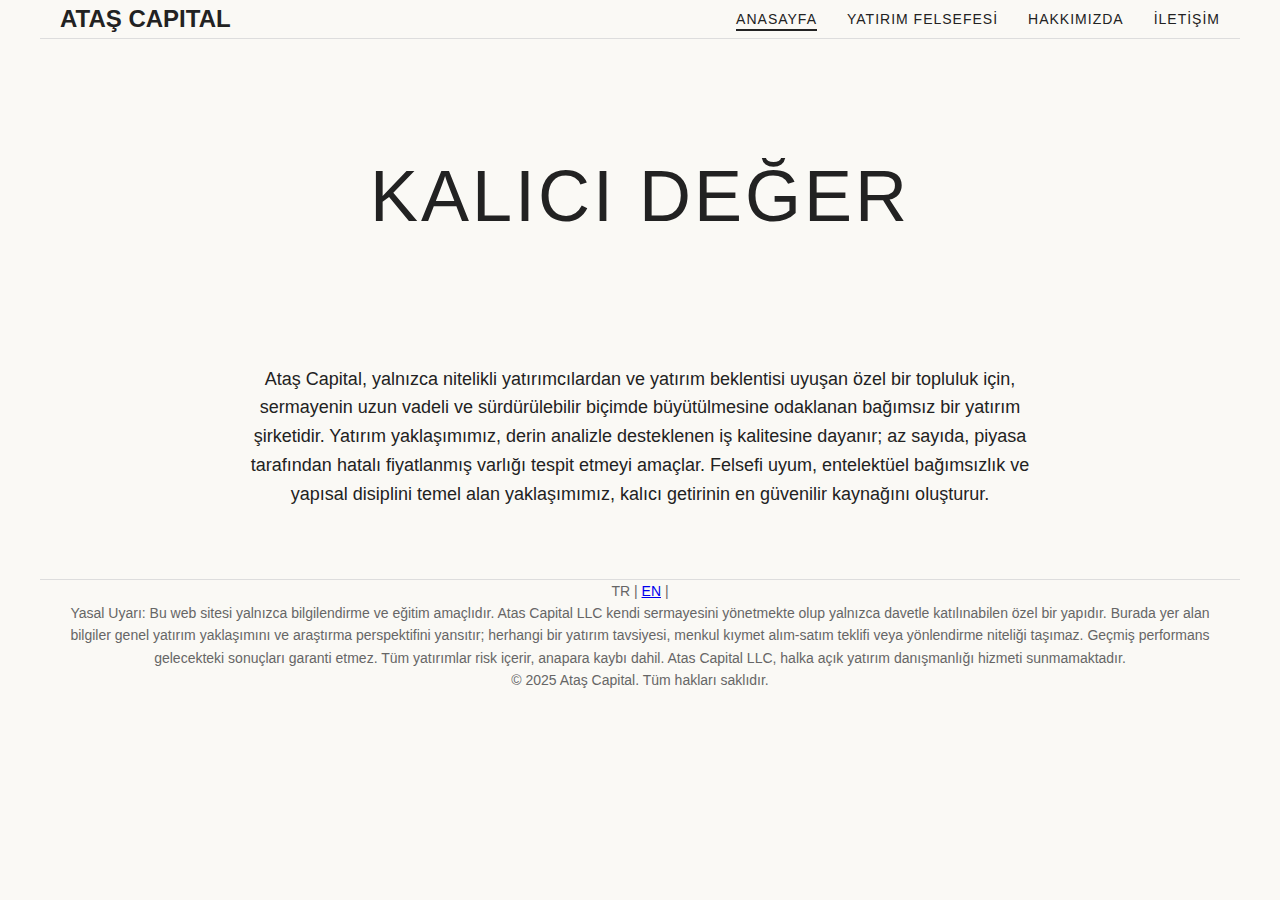
<file: index.html>
<!DOCTYPE html>
<html lang="tr">
<head>
  <meta charset="UTF-8" />
  <meta name="viewport" content="width=device-width, initial-scale=1.0" />
  <title>Ataş Capital</title>
  <link rel="stylesheet" href="/style.css" />
</head>
<body>
  <header class="container">
    <a href="index.html" class="logo">ATAŞ CAPITAL</a>
    <nav>
      <ul>
        <li><a href="index.html" class="active">ANASAYFA</a></li>
        <li><a href="felsefe.html">YATIRIM FELSEFESİ</a></li>
        <li><a href="hakkinda.html">HAKKIMIZDA</a></li>
        <li><a href="iletisim.html">İLETİŞİM</a></li>
      </ul>
    </nav>
    <div class="menu-toggle">☰</div>
  </header>

  <main>
    <section class="hero">
      <h1>KALICI DEĞER</h1>
    </section>

    <section class="content">
      <div class="text-block">
        <p>
          Ataş Capital, yalnızca nitelikli yatırımcılardan ve yatırım beklentisi uyuşan özel bir topluluk için, sermayenin uzun vadeli ve sürdürülebilir biçimde büyütülmesine odaklanan bağımsız bir yatırım şirketidir. Yatırım yaklaşımımız, derin analizle desteklenen iş kalitesine dayanır; az sayıda, piyasa tarafından hatalı fiyatlanmış varlığı tespit etmeyi amaçlar. Felsefi uyum, entelektüel bağımsızlık ve yapısal disiplini temel alan yaklaşımımız, kalıcı getirinin en güvenilir kaynağını oluşturur.
        </p>
      </div>
    </section>
  </main>

  <footer class="container">
    <p>
      <span>TR</span> | 
      <a href="/index.html">EN</a> | 
    </p>
    <p>Yasal Uyarı:
      Bu web sitesi yalnızca bilgilendirme ve eğitim amaçlıdır.
      Atas Capital LLC kendi sermayesini yönetmekte olup yalnızca davetle katılınabilen özel bir yapıdır.
      Burada yer alan bilgiler genel yatırım yaklaşımını ve araştırma perspektifini yansıtır; herhangi bir yatırım tavsiyesi, menkul kıymet alım-satım teklifi veya yönlendirme niteliği taşımaz.
      Geçmiş performans gelecekteki sonuçları garanti etmez. Tüm yatırımlar risk içerir, anapara kaybı dahil.
      Atas Capital LLC, halka açık yatırım danışmanlığı hizmeti sunmamaktadır.</p>
    <p>&copy; 2025 Ataş Capital. Tüm hakları saklıdır.</p>
  </footer>

  <script src="/script.js"></script>
</body>
</html>
</file>
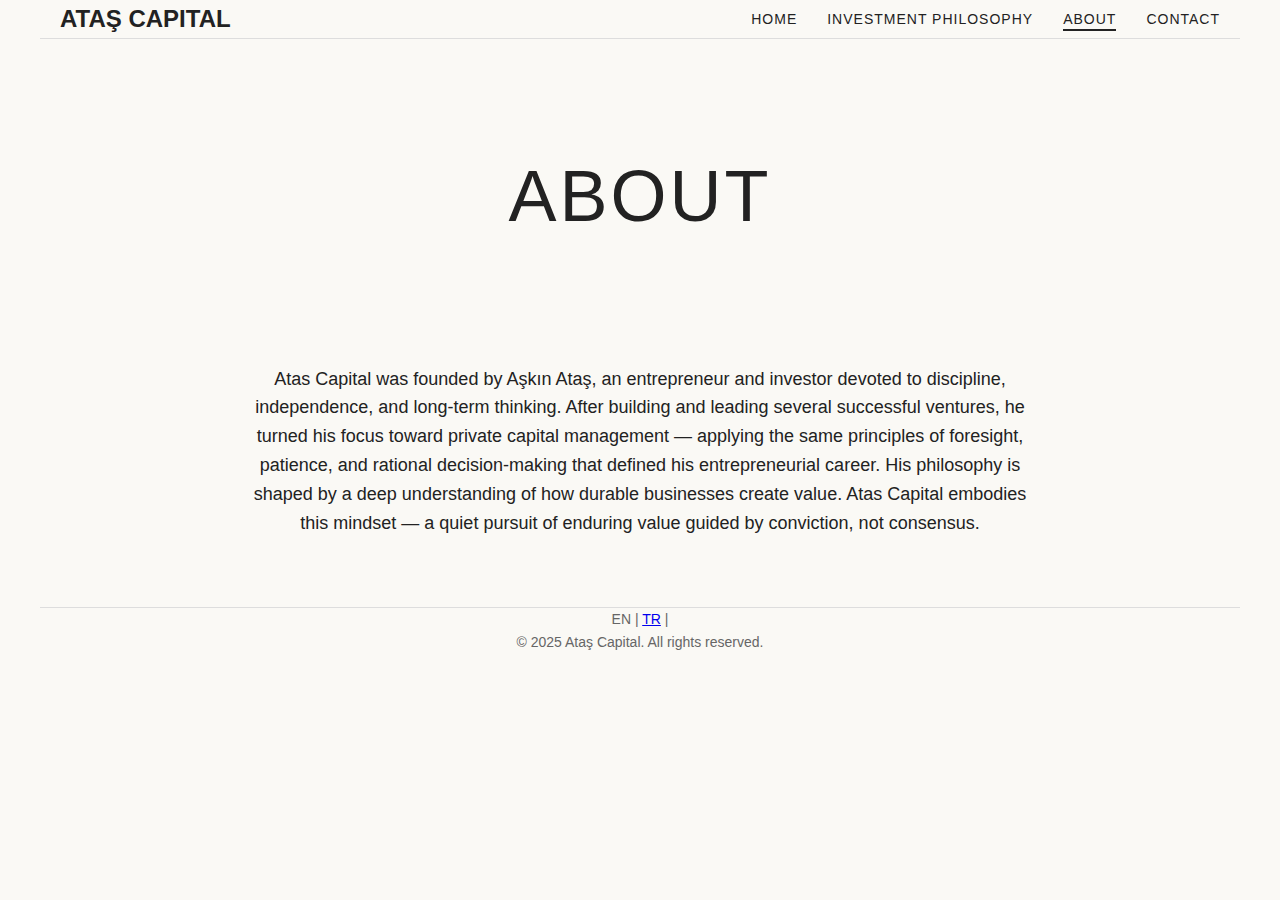
<file: about.html>
<!DOCTYPE html>
<html lang="en">
<head>
  <meta charset="UTF-8" />
  <meta name="viewport" content="width=device-width, initial-scale=1.0" />
  <title>About – Ataş Capital</title>
  <link rel="stylesheet" href="style.css" />
</head>
<body>
  <header class="container">
    <a href="index.html" class="logo">ATAŞ CAPITAL</a>
    <nav>
      <ul>
        <li><a href="index.html">HOME</a></li>
        <li><a href="philosophy.html">INVESTMENT PHILOSOPHY</a></li>
        <li><a href="about.html" class="active">ABOUT</a></li>
        <li><a href="contact.html">CONTACT</a></li>
      </ul>
    </nav>
    <div class="menu-toggle">☰</div>
  </header>

  <main>
    <section class="hero">
      <h1>ABOUT</h1>
    </section>

    <section class="content">
      <div class="text-block">
        <p>
          Atas Capital was founded by Aşkın Ataş, an entrepreneur and investor devoted to discipline, independence, and long-term thinking. After building and leading several successful ventures, he turned his focus toward private capital management — applying the same principles of foresight, patience, and rational decision-making that defined his entrepreneurial career. His philosophy is shaped by a deep understanding of how durable businesses create value. Atas Capital embodies this mindset — a quiet pursuit of enduring value guided by conviction, not consensus.
        </p>
      </div>
    </section>
  </main>

  <footer class="container">
    <p>
      <span>EN</span> | 
      <a href="tr/index.html">TR</a> | 
    </p>
    <p>&copy; 2025 Ataş Capital. All rights reserved.</p>
  </footer>

  <script src="script.js"></script>
</body>
</html>
</file>
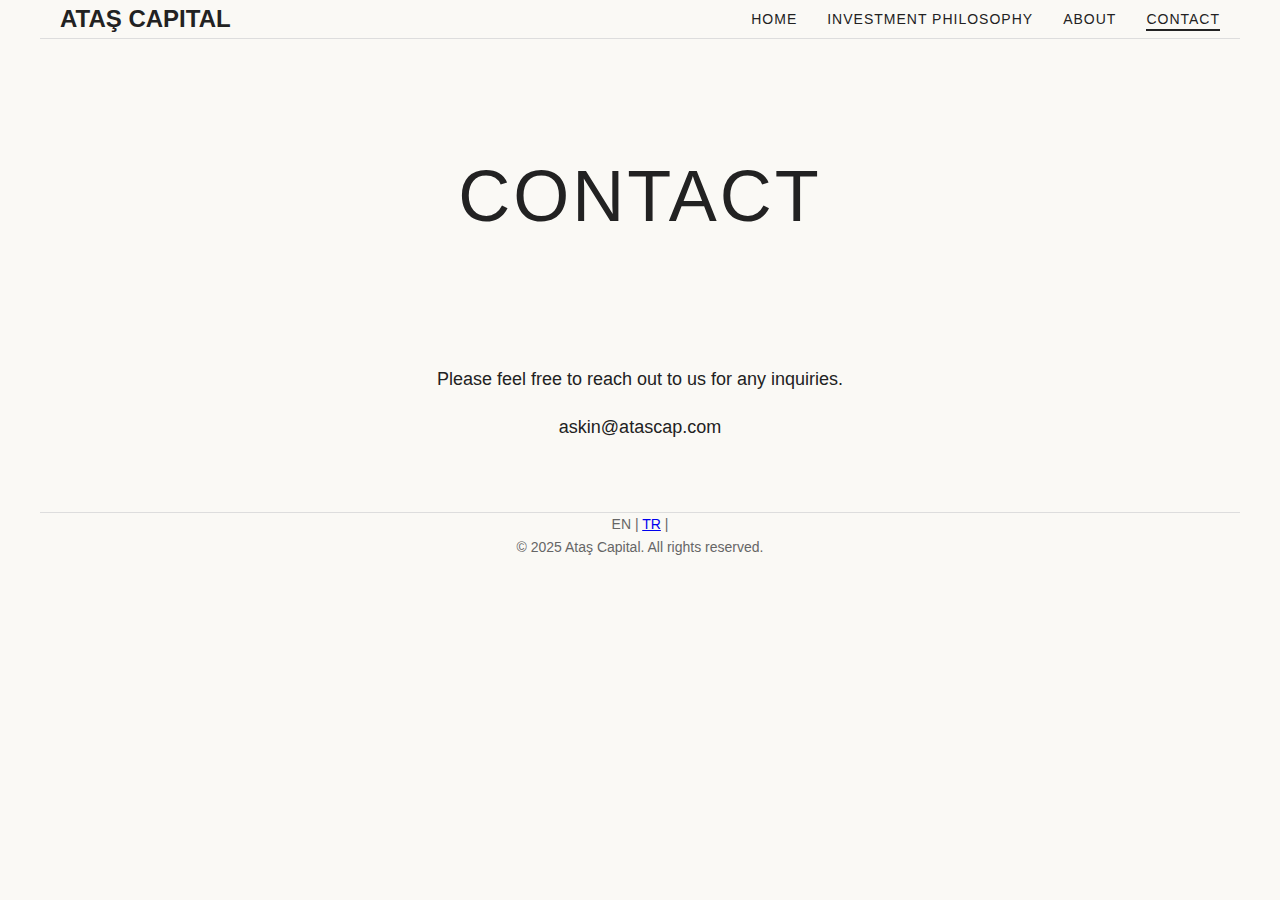
<file: contact.html>
<!DOCTYPE html>
<html lang="en">
<head>
  <meta charset="UTF-8" />
  <meta name="viewport" content="width=device-width, initial-scale=1.0" />
  <title>Contact – Ataş Capital</title>
  <link rel="stylesheet" href="style.css" />
</head>
<body>
  <header class="container">
    <a href="index.html" class="logo">ATAŞ CAPITAL</a>
    <nav>
      <ul>
        <li><a href="index.html">HOME</a></li>
        <li><a href="philosophy.html">INVESTMENT PHILOSOPHY</a></li>
        <li><a href="about.html">ABOUT</a></li>
        <li><a href="contact.html" class="active">CONTACT</a></li>
      </ul>
    </nav>
    <div class="menu-toggle">☰</div>
  </header>

  <main>
    <section class="hero">
      <h1>CONTACT</h1>
    </section>

    <section class="content">
      <div class="text-block">
        <p>Please feel free to reach out to us for any inquiries.</p>
        <p><a href="mailto:askin@atascap.com" style="color: inherit; text-decoration: none;">askin@atascap.com</a></p>
      </div>
    </section>
  </main>

  <footer class="container">
    <p>
      <span>EN</span> | 
      <a href="tr/index.html">TR</a> | 
    </p>
    <p>&copy; 2025 Ataş Capital. All rights reserved.</p>
  </footer>

  <script src="script.js"></script>
</body>
</html>
</file>
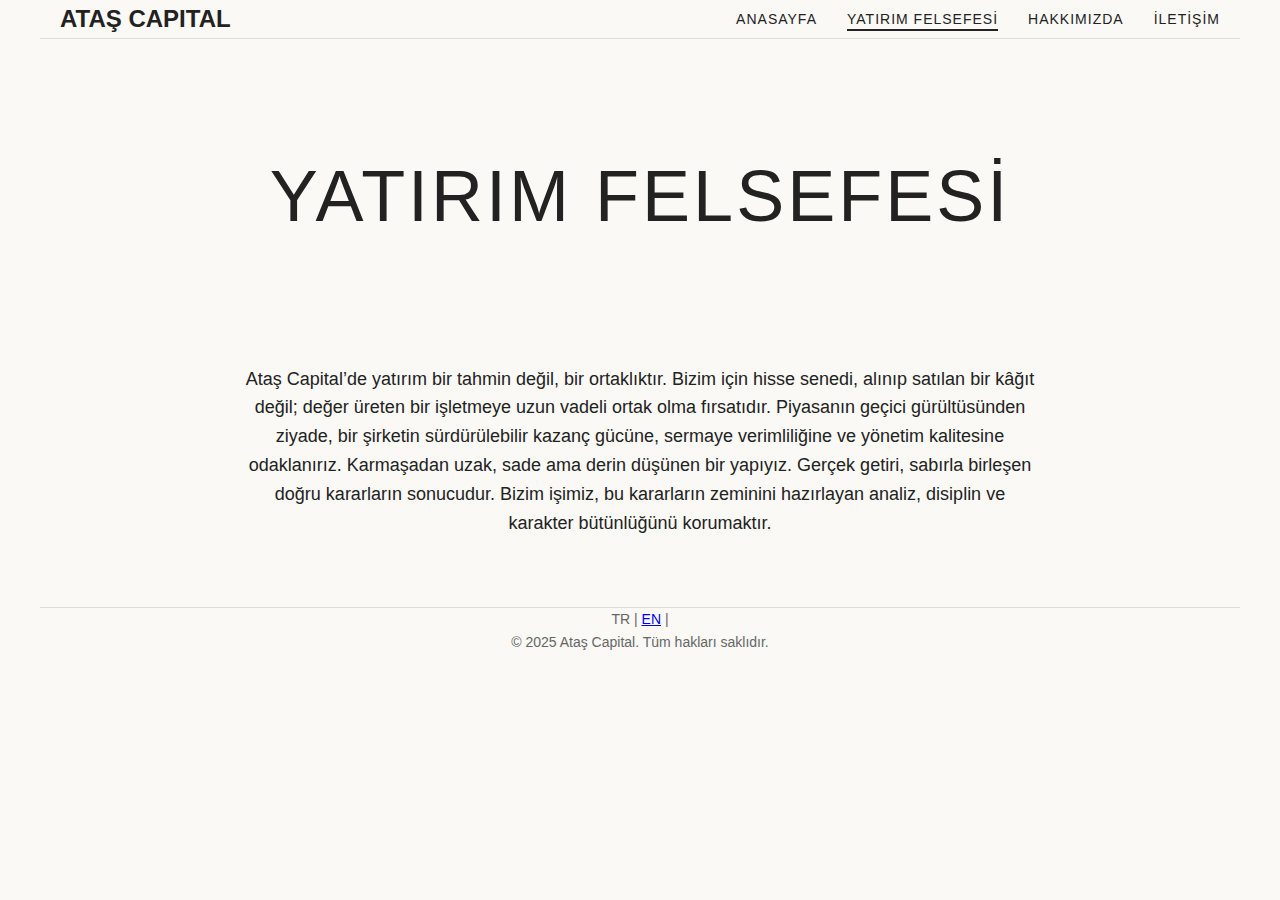
<file: felsefe.html>
<!DOCTYPE html>
<html lang="tr">
<head>
  <meta charset="UTF-8" />
  <meta name="viewport" content="width=device-width, initial-scale=1.0" />
  <title>Yatırım Felsefesi – Ataş Capital</title>
  <link rel="stylesheet" href="/style.css" />
</head>
<body>
  <header class="container">
    <a href="index.html" class="logo">ATAŞ CAPITAL</a>
    <nav>
      <ul>
        <li><a href="index.html">ANASAYFA</a></li>
        <li><a href="felsefe.html" class="active">YATIRIM FELSEFESİ</a></li>
        <li><a href="hakkinda.html">HAKKIMIZDA</a></li>
        <li><a href="iletisim.html">İLETİŞİM</a></li>
      </ul>
    </nav>
    <div class="menu-toggle">☰</div>
  </header>

  <main>
    <section class="hero">
      <h1>YATIRIM FELSEFESİ</h1>
    </section>

    <section class="content">
      <div class="text-block">
        <p>
          Ataş Capital’de yatırım bir tahmin değil, bir ortaklıktır. Bizim için hisse senedi, alınıp satılan bir kâğıt değil; değer üreten bir işletmeye uzun vadeli ortak olma fırsatıdır. Piyasanın geçici gürültüsünden ziyade, bir şirketin sürdürülebilir kazanç gücüne, sermaye verimliliğine ve yönetim kalitesine odaklanırız. Karmaşadan uzak, sade ama derin düşünen bir yapıyız. Gerçek getiri, sabırla birleşen doğru kararların sonucudur. Bizim işimiz, bu kararların zeminini hazırlayan analiz, disiplin ve karakter bütünlüğünü korumaktır.
        </p>
      </div>
    </section>
  </main>

  <footer class="container">
    <p>
      <span>TR</span> | 
      <a href="/index.html">EN</a> | 
    </p>
    <p>&copy; 2025 Ataş Capital. Tüm hakları saklıdır.</p>
  </footer>

  <script src="/script.js"></script>
</body>
</html>
</file>
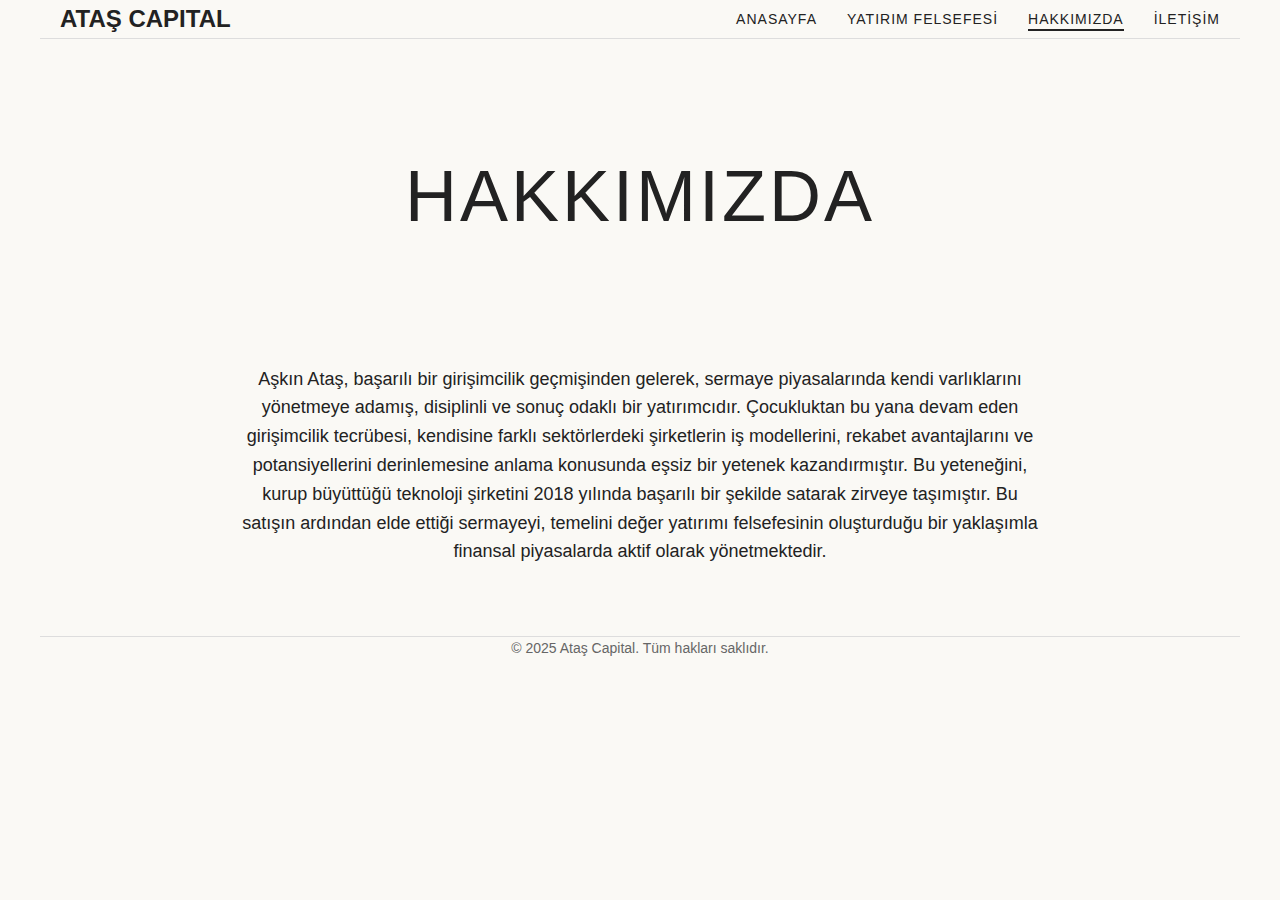
<file: hakkimizda.html>
<!DOCTYPE html>
<html lang="tr">
<head>
  <meta charset="UTF-8" />
  <meta name="viewport" content="width=device-width, initial-scale=1.0" />
  <title>Hakkımızda – Ataş Capital</title>
  <link rel="stylesheet" href="style.css" />
</head>
<body>
  <header class="container">
    <a href="index.html" class="logo">ATAŞ CAPITAL</a>
    <nav>
      <ul>
        <li><a href="index.html">ANASAYFA</a></li>
        <li><a href="felsefe.html">YATIRIM FELSEFESİ</a></li>
        <li><a href="hakkimizda.html" class="active">HAKKIMIZDA</a></li>
        <li><a href="iletisim.html">İLETİŞİM</a></li>
      </ul>
    </nav>
    <div class="menu-toggle">☰</div>
  </header>

  <main>
    <section class="hero">
      <h1>HAKKIMIZDA</h1>
    </section>

    <section class="content">
      <div class="text-block">
        <p>
          Aşkın Ataş, başarılı bir girişimcilik geçmişinden gelerek, sermaye piyasalarında kendi varlıklarını yönetmeye adamış, disiplinli ve sonuç odaklı bir yatırımcıdır. Çocukluktan bu yana devam eden girişimcilik tecrübesi, kendisine farklı sektörlerdeki şirketlerin iş modellerini, rekabet avantajlarını ve potansiyellerini derinlemesine anlama konusunda eşsiz bir yetenek kazandırmıştır. Bu yeteneğini, kurup büyüttüğü teknoloji şirketini 2018 yılında başarılı bir şekilde satarak zirveye taşımıştır. Bu satışın ardından elde ettiği sermayeyi, temelini değer yatırımı felsefesinin oluşturduğu bir yaklaşımla finansal piyasalarda aktif olarak yönetmektedir.
        </p>
      </div>
    </section>
  </main>

  <footer class="container">
    <p>&copy; 2025 Ataş Capital. Tüm hakları saklıdır.</p>
  </footer>

  <script src="script.js"></script>
</body>
</html>
</file>
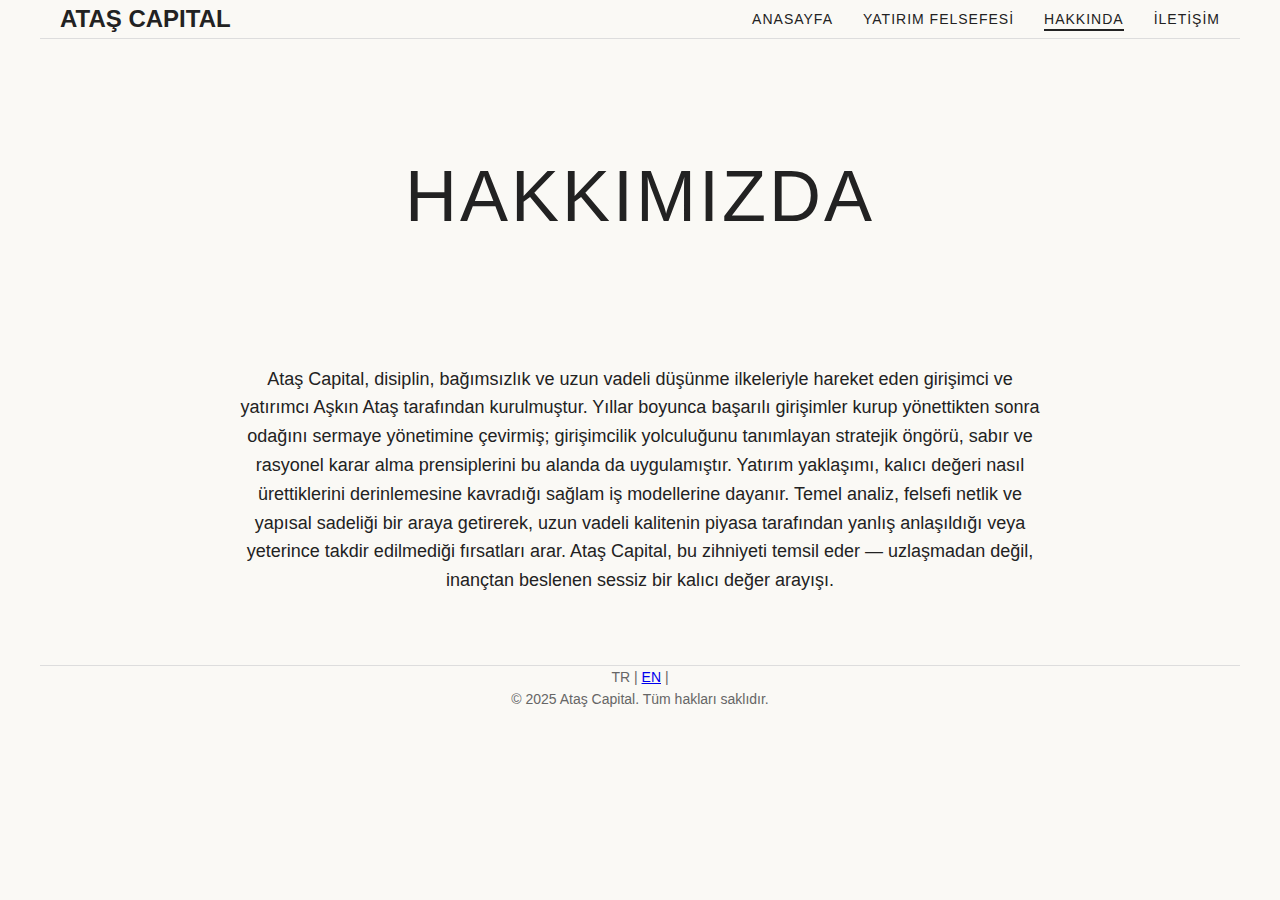
<file: hakkinda.html>
<!DOCTYPE html>
<html lang="tr">
<head>
  <meta charset="UTF-8" />
  <meta name="viewport" content="width=device-width, initial-scale=1.0" />
  <title>Hakkımızda – Ataş Capital</title>
  <link rel="stylesheet" href="/style.css" />
</head>
<body>
  <header class="container">
    <a href="index.html" class="logo">ATAŞ CAPITAL</a>
    <nav>
      <ul>
        <li><a href="index.html">ANASAYFA</a></li>
        <li><a href="felsefe.html">YATIRIM FELSEFESİ</a></li>
        <li><a href="hakkinda.html" class="active">HAKKINDA</a></li>
        <li><a href="iletisim.html">İLETİŞİM</a></li>
      </ul>
    </nav>
    <div class="menu-toggle">☰</div>
  </header>

  <main>
    <section class="hero">
      <h1>HAKKIMIZDA</h1>
    </section>

    <section class="content">
      <div class="text-block">
        <p>
          Ataş Capital, disiplin, bağımsızlık ve uzun vadeli düşünme ilkeleriyle hareket eden girişimci ve yatırımcı Aşkın Ataş tarafından kurulmuştur.
Yıllar boyunca başarılı girişimler kurup yönettikten sonra odağını sermaye yönetimine çevirmiş; girişimcilik yolculuğunu tanımlayan stratejik öngörü, sabır ve rasyonel karar alma prensiplerini bu alanda da uygulamıştır.

Yatırım yaklaşımı, kalıcı değeri nasıl ürettiklerini derinlemesine kavradığı sağlam iş modellerine dayanır.
Temel analiz, felsefi netlik ve yapısal sadeliği bir araya getirerek, uzun vadeli kalitenin piyasa tarafından yanlış anlaşıldığı veya yeterince takdir edilmediği fırsatları arar.

Ataş Capital, bu zihniyeti temsil eder — uzlaşmadan değil, inançtan beslenen sessiz bir kalıcı değer arayışı.
        </p>
      </div>
    </section>
  </main>

  <footer class="container">
    <p>
      <span>TR</span> | 
      <a href="/index.html">EN</a> | 
    </p>
    <p>&copy; 2025 Ataş Capital. Tüm hakları saklıdır.</p>
  </footer>

  <script src="/script.js"></script>
</body>
</html>
</file>
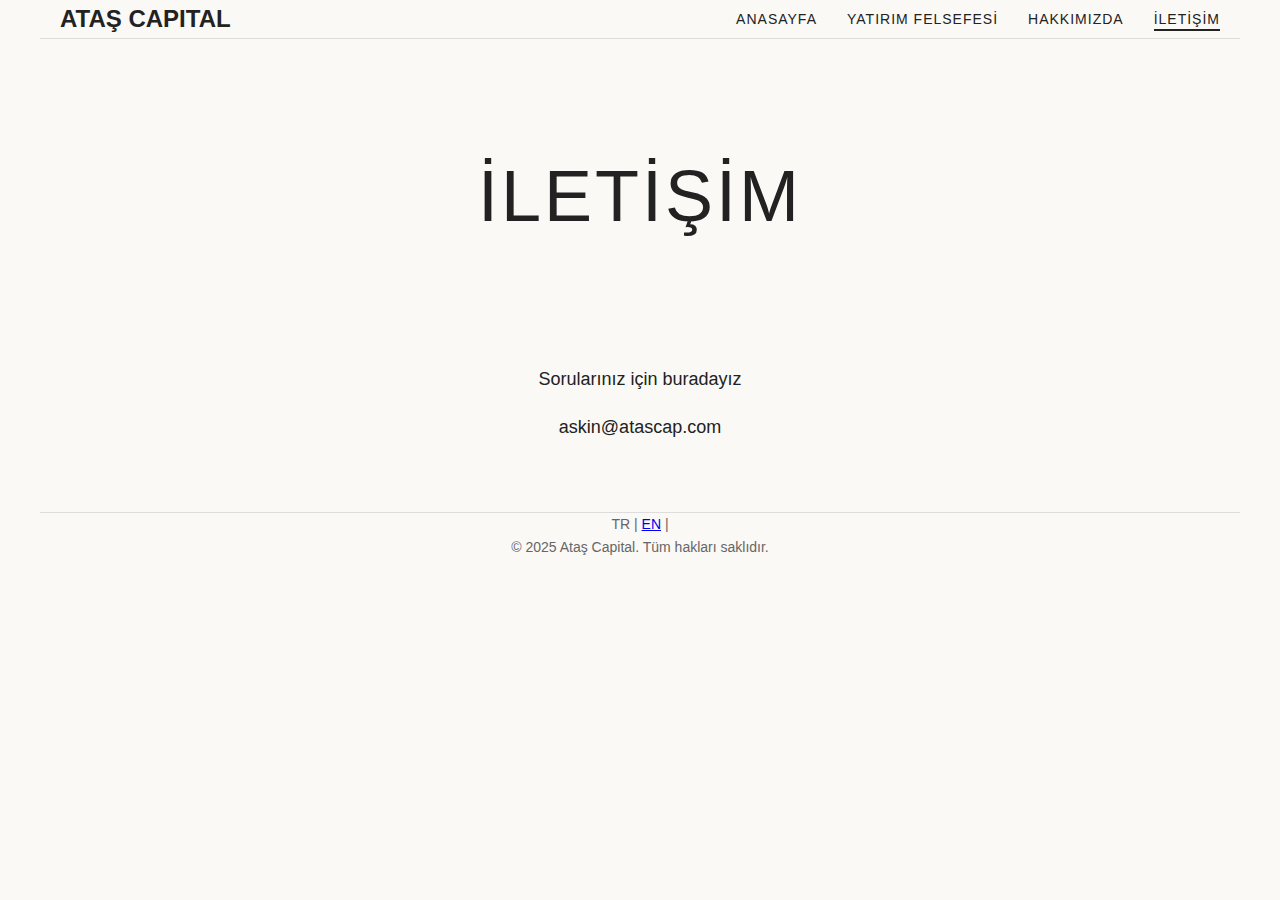
<file: iletisim.html>
<!DOCTYPE html>
<html lang="tr">
<head>
  <meta charset="UTF-8" />
  <meta name="viewport" content="width=device-width, initial-scale=1.0" />
  <title>İletişim – Ataş Capital</title>
  <link rel="stylesheet" href="/style.css" />
</head>
<body>
  <header class="container">
    <a href="index.html" class="logo">ATAŞ CAPITAL</a>
    <nav>
      <ul>
        <li><a href="index.html">ANASAYFA</a></li>
        <li><a href="felsefe.html">YATIRIM FELSEFESİ</a></li>
        <li><a href="hakkinda.html">HAKKIMIZDA</a></li>
        <li><a href="iletisim.html" class="active">İLETİŞİM</a></li>
      </ul>
    </nav>
    <div class="menu-toggle">☰</div>
  </header>

  <main>
    <section class="hero">
      <h1>İLETİŞİM</h1>
    </section>

    <section class="content">
      <div class="text-block">
        <p>Sorularınız için buradayız</p>
        <p><a href="mailto:askin@atascap.com" style="color: inherit; text-decoration: none;">askin@atascap.com</a></p>
      </div>
    </section>
  </main>

  <footer class="container">
    <p>
      <span>TR</span> | 
      <a href="/index.html">EN</a> | 
    </p>
    <p>&copy; 2025 Ataş Capital. Tüm hakları saklıdır.</p>
  </footer>

  <script src="/script.js"></script>
</body>
</html>
</file>
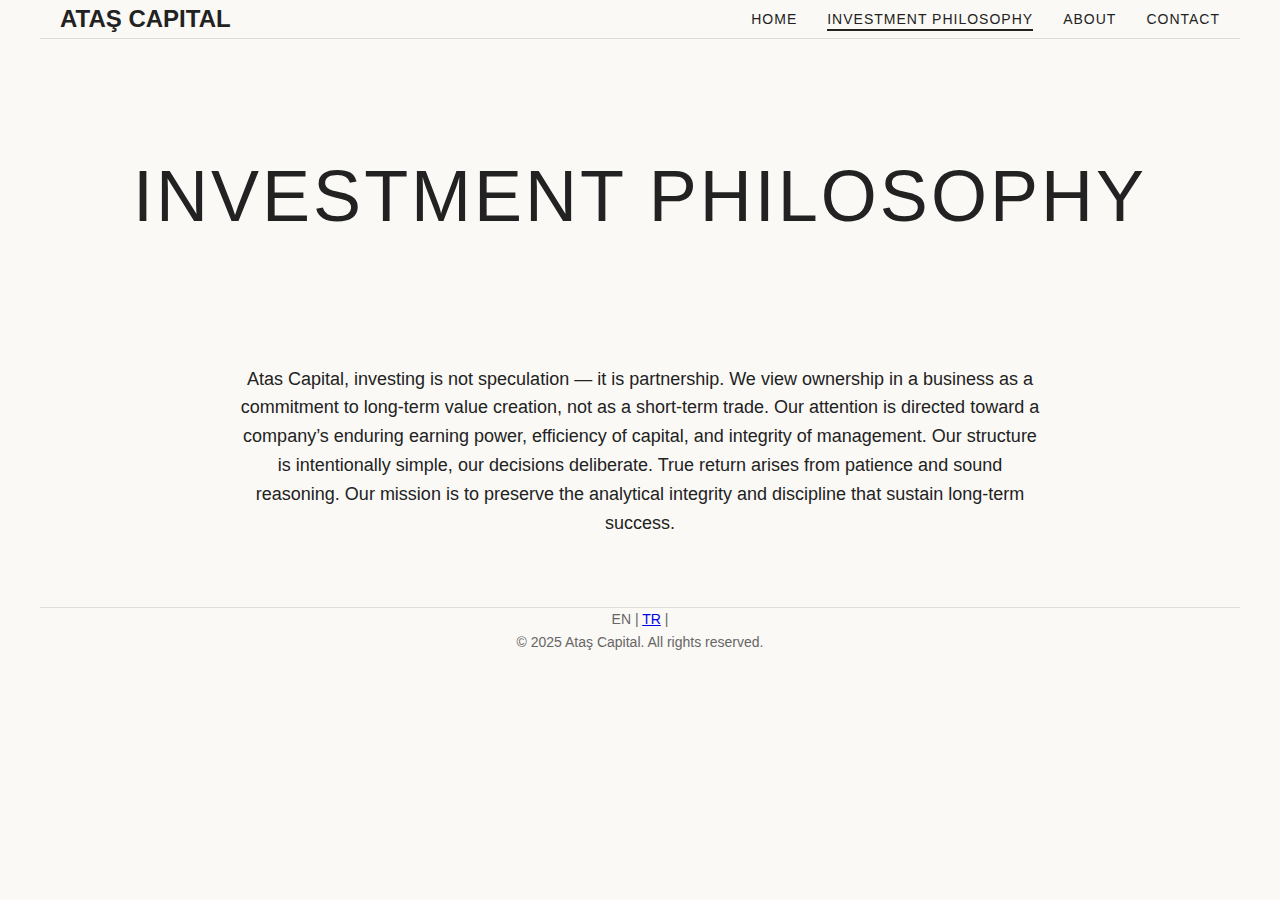
<file: philosophy.html>
<!DOCTYPE html>
<html lang="en">
<head>
  <meta charset="UTF-8" />
  <meta name="viewport" content="width=device-width, initial-scale=1.0" />
  <title>Investment Philosophy – Ataş Capital</title>
  <link rel="stylesheet" href="style.css" />
</head>
<body>
  <header class="container">
    <a href="index.html" class="logo">ATAŞ CAPITAL</a>
    <nav>
      <ul>
        <li><a href="index.html">HOME</a></li>
        <li><a href="philosophy.html" class="active">INVESTMENT PHILOSOPHY</a></li>
        <li><a href="about.html">ABOUT</a></li>
        <li><a href="contact.html">CONTACT</a></li>
      </ul>
    </nav>
    <div class="menu-toggle">☰</div>
  </header>

  <main>
    <section class="hero">
      <h1>INVESTMENT PHILOSOPHY</h1>
    </section>

    <section class="content">
      <div class="text-block">
        <p>
          Atas Capital, investing is not speculation — it is partnership. We view ownership in a business as a commitment to long-term value creation, not as a short-term trade. Our attention is directed toward a company’s enduring earning power, efficiency of capital, and integrity of management. Our structure is intentionally simple, our decisions deliberate. True return arises from patience and sound reasoning. Our mission is to preserve the analytical integrity and discipline that sustain long-term success.
        </p>
      </div>
    </section>
  </main>

  <footer class="container">
    <p>
      <span>EN</span> | 
      <a href="tr/index.html">TR</a> | 
    </p>
    <p>&copy; 2025 Ataş Capital. All rights reserved.</p>
  </footer>

  <script src="script.js"></script>
</body>
</html>
</file>
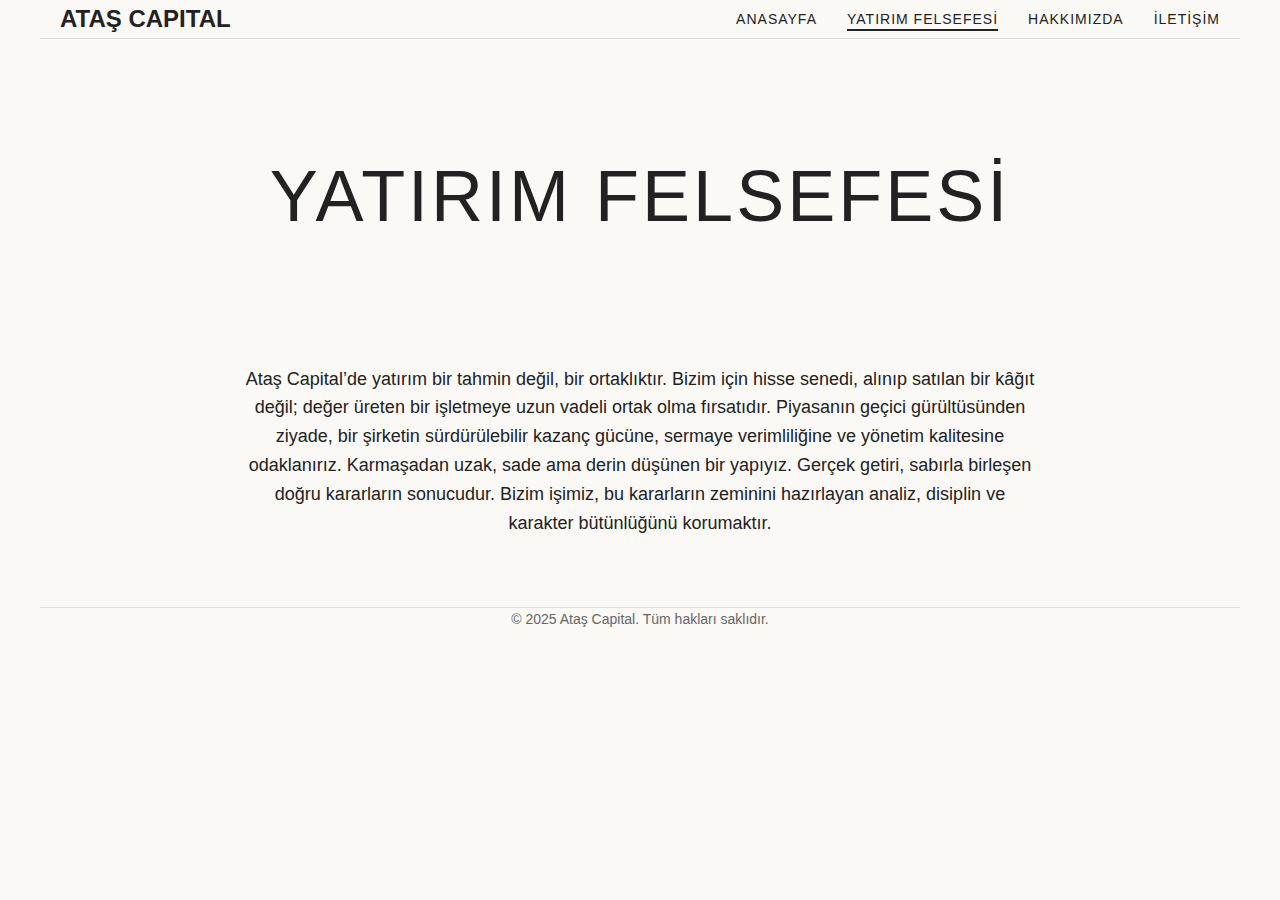
<file: yatirim-felsefesi.html>
<!DOCTYPE html>
<html lang="tr">
<head>
  <meta charset="UTF-8" />
  <meta name="viewport" content="width=device-width, initial-scale=1.0" />
  <title>Yatırım Felsefesi – Ataş Capital</title>
  <link rel="stylesheet" href="style.css" />
</head>
<body>
  <header class="container">
    <a href="index.html" class="logo">ATAŞ CAPITAL</a>
    <nav>
      <ul>
        <li><a href="index.html">ANASAYFA</a></li>
        <li><a href="yatirim-felsefesi.html" class="active">YATIRIM FELSEFESİ</a></li>
        <li><a href="hakkimizda.html">HAKKIMIZDA</a></li>
        <li><a href="iletisim.html">İLETİŞİM</a></li>
      </ul>
    </nav>
    <div class="menu-toggle">☰</div>
  </header>

  <main>
    <section class="hero">
      <h1>YATIRIM FELSEFESİ</h1>
    </section>

    <section class="content">
      <div class="text-block">
        <p>
          Ataş Capital’de yatırım bir tahmin değil, bir ortaklıktır. Bizim için hisse senedi, alınıp satılan bir kâğıt değil; değer üreten bir işletmeye uzun vadeli ortak olma fırsatıdır. Piyasanın geçici gürültüsünden ziyade, bir şirketin sürdürülebilir kazanç gücüne, sermaye verimliliğine ve yönetim kalitesine odaklanırız. Karmaşadan uzak, sade ama derin düşünen bir yapıyız. Gerçek getiri, sabırla birleşen doğru kararların sonucudur. Bizim işimiz, bu kararların zeminini hazırlayan analiz, disiplin ve karakter bütünlüğünü korumaktır.
        </p>
      </div>
    </section>
  </main>

  <footer class="container">
    <p>&copy; 2025 Ataş Capital. Tüm hakları saklıdır.</p>
  </footer>

  <script src="script.js"></script>
</body>
</html>
</file>
<file: style.css>
/* style.css */
* {
  margin: 0;
  padding: 0;
  box-sizing: border-box;
}

body {
  font-family: 'Helvetica Neue', Arial, sans-serif;
  background-color: #faf9f5;
  color: #222;
  line-height: 1.6;
}

.container {
  max-width: 1200px;
  margin: 0 auto;
  padding: 0 20px;
}

header {
  display: flex;
  justify-content: space-between;
  align-items: center;
  padding: 20px 0;
  border-bottom: 1px solid #ddd;
}

.logo {
  font-size: 24px;
  font-weight: bold;
  text-decoration: none;
  color: inherit;
}

nav ul {
  display: flex;
  list-style: none;
  gap: 30px;
}

nav a {
  text-decoration: none;
  color: #222;
  font-size: 14px;
  text-transform: uppercase;
  letter-spacing: 1px;
  padding-bottom: 2px;
}

nav a:hover,
nav a.active {
  border-bottom: 2px solid #222;
}

/* Hamburger menu */
.menu-toggle {
  display: none;
  font-size: 24px;
  cursor: pointer;
  line-height: 1;
}

.hero {
  text-align: center;
  padding: 100px 0 60px;
}

.hero h1 {
  font-size: 72px;
  font-weight: 300;
  letter-spacing: 3px;
  margin: 0;
}

.content {
  padding: 50px 0;
}

.text-block {
  max-width: 800px;
  margin: 0 auto;
  text-align: center;
}

.text-block p {
  margin-bottom: 20px;
  font-size: 18px;
}

footer {
  text-align: center;
  padding: 20px;
  border-top: 1px solid #ddd;
  margin-top: 50px;
  font-size: 14px;
  color: #666;
}

/* Cookie Banner */
.cookie-banner {
  position: fixed;
  bottom: 0;
  left: 0;
  right: 0;
  background: #222;
  color: white;
  padding: 12px 20px;
  display: flex;
  justify-content: space-between;
  align-items: center;
  z-index: 1000;
  font-size: 14px;
}

.cookie-banner button {
  background: transparent;
  border: 1px solid white;
  color: white;
  padding: 6px 12px;
  margin-left: 12px;
  cursor: pointer;
  font-size: 14px;
}

.cookie-banner button:hover {
  background: white;
  color: #222;
}

/* Mobile Responsive */
@media (max-width: 768px) {
  .menu-toggle {
    display: block;
  }

  nav ul {
    position: fixed; /* ← absolute yerine fixed */
    top: 70px; /* ← header yüksekliği + padding */
    right: 0;
    background: #faf9f5;
    flex-direction: column;
    padding: 16px 0;
    box-shadow: 0 4px 6px rgba(0,0,0,0.05);
    display: none;
    z-index: 10000; /* ← daha yüksek z-index */
    min-width: 200px;
    max-height: calc(100vh - 70px); /* ← ekranın altına taşmasın */
    overflow-y: auto; /* ← uzunsa kaydırma */
  }

  nav ul.show {
    display: flex;
  }

  nav li {
    margin: 8px 20px;
  }

  nav a {
    display: block;
    padding: 4px 0;
    text-align: right;
  }

  .hero h1 {
    font-size: 48px;
  }
}
</file>
